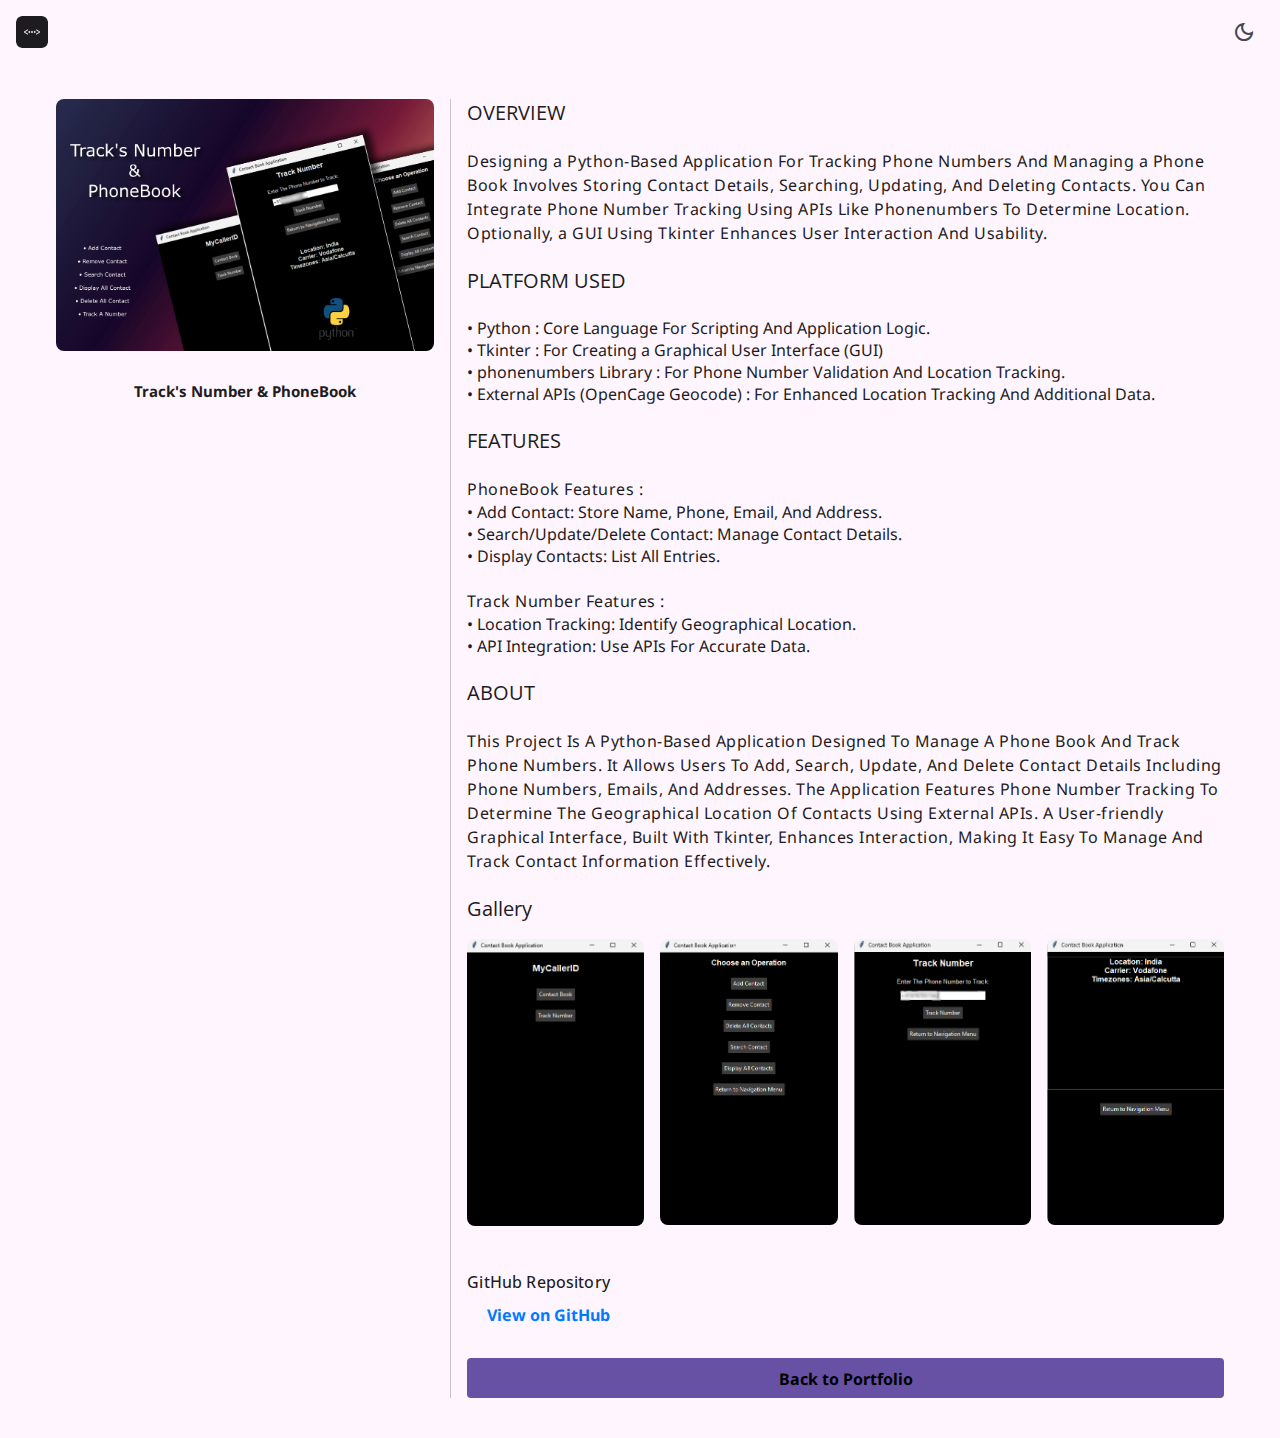
<file: Projects/Track's Number & PhoneBook.html>
<!DOCTYPE html>
<html lang="en" data-theme="dark">
<head>
    <meta charset="UTF-8">
    <meta name="viewport" content="width=device-width, initial-scale=1.0">

    <!-- 
        - favicon
    -->
    <link rel="shortcut icon" href="../favicon.svg" type="image/svg+xml">

    <!-- 
        - google font link
    -->
    <link rel="preconnect" href="https://fonts.googleapis.com">
    <link rel="preconnect" href="https://fonts.gstatic.com" crossorigin>
    <link
        href="https://fonts.googleapis.com/css2?family=Noto+Sans:wght@400;500&family=Open+Sans:wght@400;500&display=swap"
        rel="stylesheet">

    <!-- 
        - material icon link
    -->
    <link rel="stylesheet"
        href="https://fonts.googleapis.com/css2?family=Material+Symbols+Outlined:opsz,wght,FILL,GRAD@24,400,0,0" />

    <title>Hotel Management System</title>

    <!-- 
      - custom css link
    -->
    <link rel="stylesheet" href="../css/style.css">


</head>
<body>

  <header class="topbar">
    <a href="../index.html" class="logo">
      <img src="../assets/images/Logo_dark.png" alt="Portfolio" width="32" height="32" class="dark">
      <img src="../assets/images/Logo_light.png" alt="Portfolio" width="32" height="32" class="light">
    </a>

    <button class="icon-btn theme-btn" data-theme-btn>
        <span class="material-symbols-outlined dark" aria-hidden="true"> dark_mode </span>
        <span class="material-symbols-outlined light" aria-hidden="true"> light_mode </span>
  
        <div class="state-layer"></div>
      </button>
  </header>

  <!-- Top Bar with Title -->
  <section class="top-bar">
    <h1 class="project-title">Track's Number & PhoneBook</h1>
  </section>

  <main>
    <section class="section project-detail">
      <div class="container">
        <div class="project-layout">
          <!-- Left Side -->
          <div class="project-info">
            <img src="../assets/images/Projects/Track's Number & PhoneBook/project-2.jpg" alt="Track's Number & PhoneBook Thumbnail" class="project-thumbnail">
            <h2 class="project-subtitle">Track's Number & PhoneBook</h2>
          </div>

          <div class="separator"></div>

          <!-- Right Side -->
          <div class="project-details">
            <h1 class="title-large">OVERVIEW</h1>
            <br>
            <p class="body-large">
              Designing a Python-Based Application For Tracking Phone Numbers And Managing a Phone Book Involves Storing Contact Details, Searching, Updating, And Deleting Contacts. You Can Integrate Phone Number Tracking Using APIs Like Phonenumbers To Determine Location. Optionally, a GUI Using Tkinter Enhances User Interaction And Usability.</p>
            <br>

            <h1 class="title-large ">PLATFORM USED</h1>
            <br>
            <p>• Python : Core Language For Scripting And Application Logic.</p>
            <p>• Tkinter : For Creating a Graphical User Interface (GUI) </p>
            <p>• phonenumbers Library : For Phone Number Validation And Location Tracking.</p>
            <p>• External APIs (OpenCage Geocode) : For Enhanced Location Tracking And Additional Data.</p>
            
            <br>

            <h1 class="title-large">FEATURES</h1>
            <br>
            <ul>
              <h2 class="body-large">PhoneBook Features :</h2>
              <li>• Add Contact: Store Name, Phone, Email, And Address.</li>
              <li>• Search/Update/Delete Contact: Manage Contact Details.</li>
              <li>• Display Contacts: List All Entries.</li>
              
              <br>

              <h2 class="body-large">Track Number Features :</h2>
              <li>• Location Tracking: Identify Geographical Location.</li>
              <li>• API Integration: Use APIs For Accurate Data.</li>
            </ul>

            <br>

            <h1 class="title-large">ABOUT</h1>
            <br>
            <p class="body-large">
              This Project Is A Python-Based Application Designed To Manage A Phone Book And Track Phone Numbers. It Allows Users To Add, Search, Update, And Delete Contact Details Including Phone Numbers, Emails, And Addresses. The Application Features Phone Number Tracking To Determine The Geographical Location Of Contacts Using External APIs. A User-friendly Graphical Interface, Built With Tkinter, Enhances Interaction, Making It Easy To Manage And Track Contact Information Effectively.
            </p>
            
            <br>

            <h2 class="title-large">Gallery</h2>
            <div class="gallery">
              <div class="gallery-grid">
                <img src="../assets/images/Projects/Track's Number & PhoneBook/1.png" alt="Image 1" class="gallery-item" onclick="openModal2(0)">
                <img src="../assets/images/Projects/Track's Number & PhoneBook/2.png" alt="Image 2" class="gallery-item" onclick="openModal2(1)">
                <img src="../assets/images/Projects/Track's Number & PhoneBook/3.png" alt="Image 3" class="gallery-item" onclick="openModal2(2)">
                <img src="../assets/images/Projects/Track's Number & PhoneBook/4.png" alt="Image 4" class="gallery-item" onclick="openModal2(3)">

                <!-- Add more images as needed -->
              </div>
            </div>
            
            <div id="myModal" class="modal">
              <span class="close" onclick="closeModal2()">&times;</span>
              <img class="modal-content" id="modalImage">
              <a class="prev" onclick="changeSlide2(-1)">&#10094;</a>
              <a class="next" onclick="changeSlide2(1)">&#10095;</a>
            </div>
            


            <br>
            <br>

            <h2 class="title-medium">GitHub Repository</h2>
            <a href="https://github.com/ThiriLojan/Tracks_Number_And_PhoneBook.git" class="link">View on GitHub</a>

            <br>

            <a href="../index.html" class="btn">Back to Portfolio</a>
          </div>
        </div>
      </div>
    </section>

    <!-- Modal -->
    <div id="myModal" class="modal">
      <span class="close" onclick="closeModal2()">&times;</span>
      <img class="modal-content" id="modalImage">
    </div>
    
    
    
  </main>
  
  
<!-- 
  - custom js link
-->
  
<script src="../js/script_projects.js"></script>


</body>
</html>
</file>
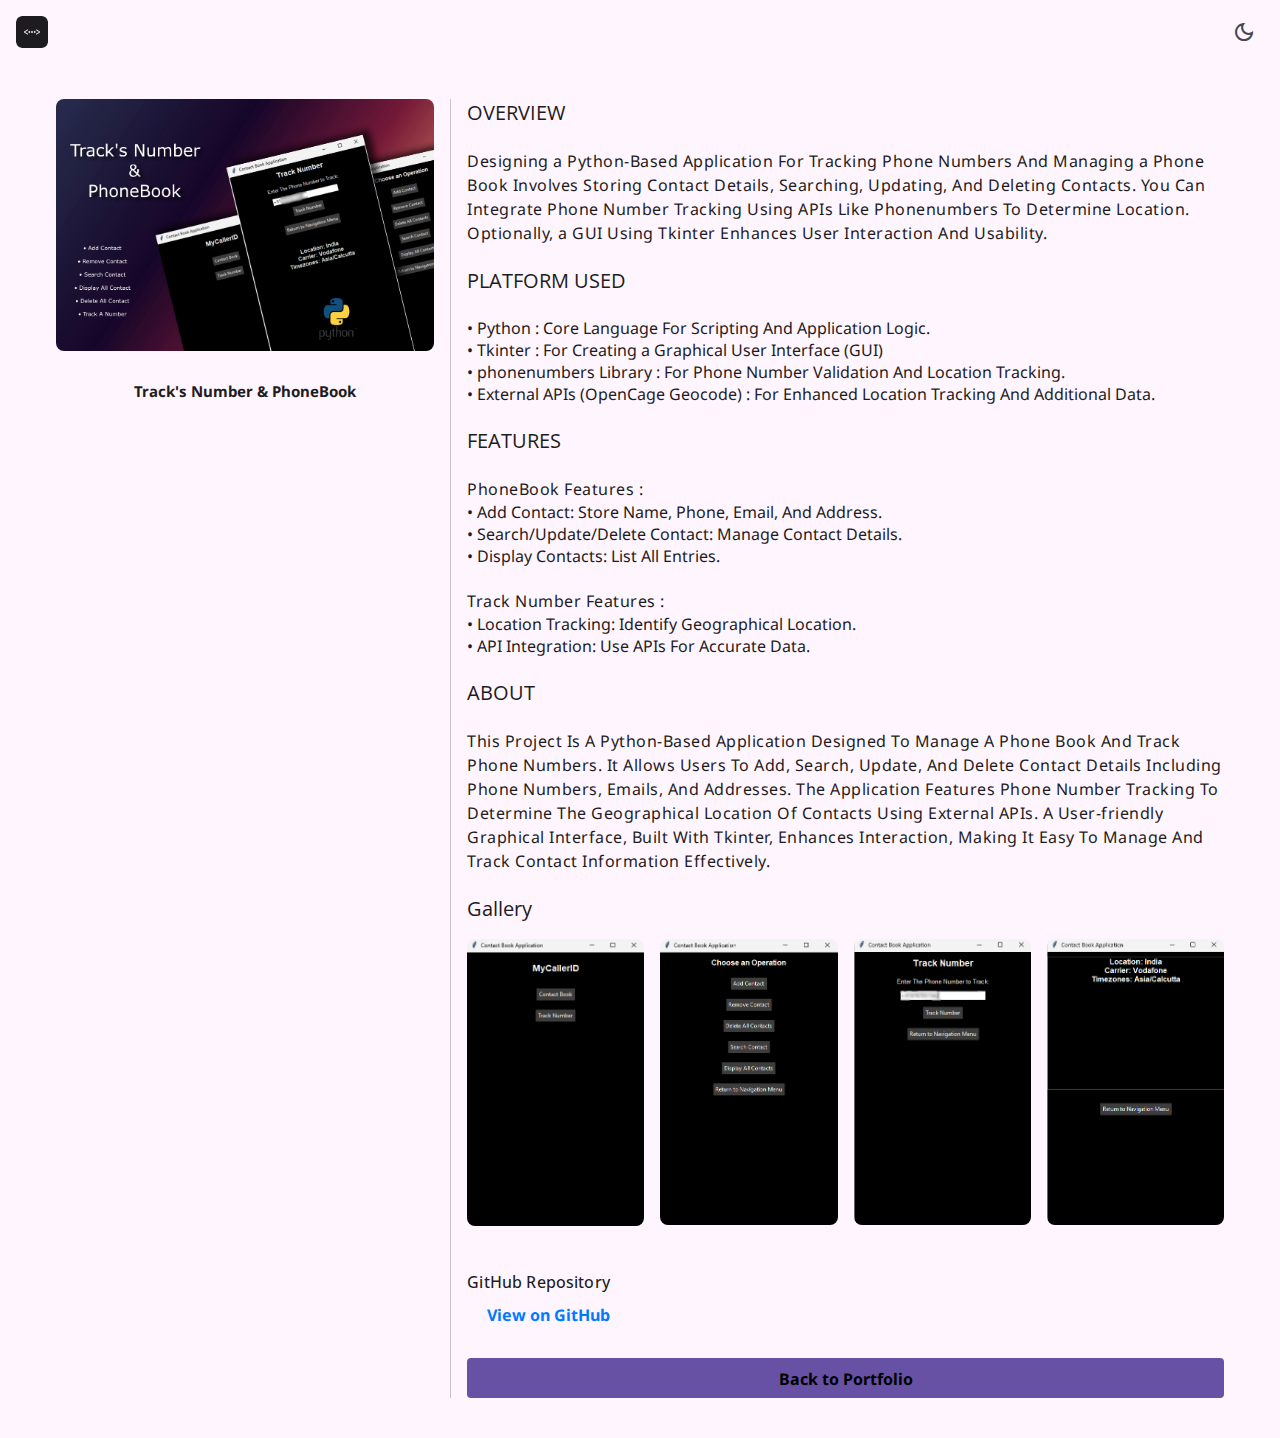
<file: Personal Portfolio/Projects/Track's Number & PhoneBook.html>
<!DOCTYPE html>
<html lang="en" data-theme="dark">
<head>
    <meta charset="UTF-8">
    <meta name="viewport" content="width=device-width, initial-scale=1.0">

    <!-- 
        - favicon
    -->
    <link rel="shortcut icon" href="../favicon.svg" type="image/svg+xml">

    <!-- 
        - google font link
    -->
    <link rel="preconnect" href="https://fonts.googleapis.com">
    <link rel="preconnect" href="https://fonts.gstatic.com" crossorigin>
    <link
        href="https://fonts.googleapis.com/css2?family=Noto+Sans:wght@400;500&family=Open+Sans:wght@400;500&display=swap"
        rel="stylesheet">

    <!-- 
        - material icon link
    -->
    <link rel="stylesheet"
        href="https://fonts.googleapis.com/css2?family=Material+Symbols+Outlined:opsz,wght,FILL,GRAD@24,400,0,0" />

    <title>Hotel Management System</title>

    <!-- 
      - custom css link
    -->
    <link rel="stylesheet" href="../css/style.css">


</head>
<body>

  <header class="topbar">
    <a href="../index.html" class="logo">
      <img src="../assets/images/Logo_dark.png" alt="Portfolio" width="32" height="32" class="dark">
      <img src="../assets/images/Logo_light.png" alt="Portfolio" width="32" height="32" class="light">
    </a>

    <button class="icon-btn theme-btn" data-theme-btn>
        <span class="material-symbols-outlined dark" aria-hidden="true"> dark_mode </span>
        <span class="material-symbols-outlined light" aria-hidden="true"> light_mode </span>
  
        <div class="state-layer"></div>
      </button>
  </header>

  <!-- Top Bar with Title -->
  <section class="top-bar">
    <h1 class="project-title">Track's Number & PhoneBook</h1>
  </section>

  <main>
    <section class="section project-detail">
      <div class="container">
        <div class="project-layout">
          <!-- Left Side -->
          <div class="project-info">
            <img src="../assets/images/Projects/Track's Number & PhoneBook/project-2.jpg" alt="Track's Number & PhoneBook Thumbnail" class="project-thumbnail">
            <h2 class="project-subtitle">Track's Number & PhoneBook</h2>
          </div>

          <div class="separator"></div>

          <!-- Right Side -->
          <div class="project-details">
            <h1 class="title-large">OVERVIEW</h1>
            <br>
            <p class="body-large">
              Designing a Python-Based Application For Tracking Phone Numbers And Managing a Phone Book Involves Storing Contact Details, Searching, Updating, And Deleting Contacts. You Can Integrate Phone Number Tracking Using APIs Like Phonenumbers To Determine Location. Optionally, a GUI Using Tkinter Enhances User Interaction And Usability.</p>
            <br>

            <h1 class="title-large ">PLATFORM USED</h1>
            <br>
            <p>• Python : Core Language For Scripting And Application Logic.</p>
            <p>• Tkinter : For Creating a Graphical User Interface (GUI) </p>
            <p>• phonenumbers Library : For Phone Number Validation And Location Tracking.</p>
            <p>• External APIs (OpenCage Geocode) : For Enhanced Location Tracking And Additional Data.</p>
            
            <br>

            <h1 class="title-large">FEATURES</h1>
            <br>
            <ul>
              <h2 class="body-large">PhoneBook Features :</h2>
              <li>• Add Contact: Store Name, Phone, Email, And Address.</li>
              <li>• Search/Update/Delete Contact: Manage Contact Details.</li>
              <li>• Display Contacts: List All Entries.</li>
              
              <br>

              <h2 class="body-large">Track Number Features :</h2>
              <li>• Location Tracking: Identify Geographical Location.</li>
              <li>• API Integration: Use APIs For Accurate Data.</li>
            </ul>

            <br>

            <h1 class="title-large">ABOUT</h1>
            <br>
            <p class="body-large">
              This Project Is A Python-Based Application Designed To Manage A Phone Book And Track Phone Numbers. It Allows Users To Add, Search, Update, And Delete Contact Details Including Phone Numbers, Emails, And Addresses. The Application Features Phone Number Tracking To Determine The Geographical Location Of Contacts Using External APIs. A User-friendly Graphical Interface, Built With Tkinter, Enhances Interaction, Making It Easy To Manage And Track Contact Information Effectively.
            </p>
            
            <br>

            <h2 class="title-large">Gallery</h2>
            <div class="gallery">
              <div class="gallery-grid">
                <img src="../assets/images/Projects/Track's Number & PhoneBook/1.png" alt="Image 1" class="gallery-item" onclick="openModal2(0)">
                <img src="../assets/images/Projects/Track's Number & PhoneBook/2.png" alt="Image 2" class="gallery-item" onclick="openModal2(1)">
                <img src="../assets/images/Projects/Track's Number & PhoneBook/3.png" alt="Image 3" class="gallery-item" onclick="openModal2(2)">
                <img src="../assets/images/Projects/Track's Number & PhoneBook/4.png" alt="Image 4" class="gallery-item" onclick="openModal2(3)">

                <!-- Add more images as needed -->
              </div>
            </div>
            
            <div id="myModal" class="modal">
              <span class="close" onclick="closeModal2()">&times;</span>
              <img class="modal-content" id="modalImage">
              <a class="prev" onclick="changeSlide2(-1)">&#10094;</a>
              <a class="next" onclick="changeSlide2(1)">&#10095;</a>
            </div>
            


            <br>
            <br>

            <h2 class="title-medium">GitHub Repository</h2>
            <a href="https://github.com/ThiriLojan/Tracks_Number_And_PhoneBook.git" class="link">View on GitHub</a>

            <br>

            <a href="../index.html" class="btn">Back to Portfolio</a>
          </div>
        </div>
      </div>
    </section>

    <!-- Modal -->
    <div id="myModal" class="modal">
      <span class="close" onclick="closeModal2()">&times;</span>
      <img class="modal-content" id="modalImage">
    </div>
    
    
    
  </main>
  
  
<!-- 
  - custom js link
-->
  
<script src="../js/script_projects.js"></script>


</body>
</html>
</file>
<file: css/style.css>
/*-----------------------------------*\
  #style.css
\*-----------------------------------*/



/*-----------------------------------*\
  #CUSTOM PROPERTY
\*-----------------------------------*/

:root {

  /**
   * COLORS
   */

  /* light theme */
  --background-light: hsl(293, 100%, 98%);
  --on-background-light: hsl(264, 8%, 12%);
  --surface-light: hsl(293, 100%, 98%);
  --on-surface-light: hsl(264, 8%, 12%);
  --on-surface-variant-light: hsl(264, 7%, 29%);
  --surface-container-low-light: hsl(278, 44%, 96%);
  --surface-container-light: hsl(276, 38%, 95%);
  --surface-bright-light: hsl(293, 100%, 98%);
  --primary-light: hsl(256, 34%, 48%);
  --on-primary-light: hsl(0, 0%, 100%);
  --outline-light: hsl(270, 4%, 47%);
  --outline-variant-light: hsl(270, 11%, 79%);

  /* dark theme */
  --background-dark: hsl(260, 14%, 8%);
  --on-background-dark: hsl(280, 17%, 90%);
  --surface-dark: hsl(260, 14%, 8%);
  --on-surface-dark: hsl(280, 17%, 90%);
  --on-surface-variant-dark: hsl(270, 11%, 79%);
  --surface-container-low-dark: hsl(264, 8%, 12%);
  --surface-container-dark: hsl(257, 10%, 14%);
  --surface-bright-dark: hsl(270, 5%, 23%);
  --primary-dark: hsl(258, 100%, 87%);
  --on-primary-dark: hsl(259, 58%, 28%);
  --outline-dark: hsl(264, 5%, 58%);
  --outline-variant-dark: hsl(264, 7%, 29%);

  /**
   * TYPOGRAPHY
   */

  /* font family */
  --font-primary: 'Open Sans', sans-serif;
  --font-secondary: 'Noto Sans', sans-serif;

  /* font size */
  --base-font-size: 62.5%;
  --display-large: 5.7rem;
  --display-medium: 4.5rem;
  --display-small: 3.6rem;
  --headline-large: 3.2rem;
  --headline-medium: 2.8rem;
  --headline-small: 2.4rem;
  --title-large: 2rem;
  --title-medium: 1.6rem;
  --title-small: 1.4rem;
  --label-large: 1.4rem;
  --label-medium: 1.2rem;
  --label-small: 1.1rem;
  --body-large: 1.6rem;
  --body-medium: 1.4rem;
  --body-small: 1.2rem;

  /* font weight */
  --weight-regular: 400;
  --weight-medium: 500;

  /**
   * BORDER RADIUS
   */

  --radius-extra-small: 4px;
  --radius-small: 8px;
  --radius-medium: 12px;
  --radius-large: 16px;
  --radius-full: 500px;
  --radius-circle: 50%;

  /**
   * BOX SHADOW
   */

  --elevation-1: 0px 1px 3px 1px #00000026, 0px 1px 2px 0px #0000004d;

  /**
   * OTHER
   */

  --section-padding: 24px;
  --top-bar-height: 64px;

}

[data-theme="light"] {

  color-scheme: light;

  --background: var(--background-light);
  --on-background: var(--on-background-light);
  --surface: var(--surface-light);
  --on-surface: var(--on-surface-light);
  --on-surface-variant: var(--on-surface-variant-light);
  --surface-container-low: var(--surface-container-low-light);
  --surface-container: var(--surface-container-light);
  --surface-bright: var(--surface-bright-light);
  --primary: var(--primary-light);
  --on-primary: var(--on-primary-light);
  --outline: var(--outline-light);
  --outline-variant: var(--outline-variant-light);

}

[data-theme="dark"] {

  color-scheme: dark;

  --background: var(--background-dark);
  --on-background: var(--on-background-dark);
  --surface: var(--surface-dark);
  --on-surface: var(--on-surface-dark);
  --on-surface-variant: var(--on-surface-variant-dark);
  --surface-container-low: var(--surface-container-low-dark);
  --surface-container: var(--surface-container-dark);
  --surface-bright: var(--surface-bright-dark);
  --primary: var(--primary-dark);
  --on-primary: var(--on-primary-dark);
  --outline: var(--outline-dark);
  --outline-variant: var(--outline-variant-dark);

}

@media (prefers-reduced-motion: no-preference) {

  :root {

    /**
     * TRANSITION
     */

    /* duration */
    --motion-duration-short-1: 100ms;

    /* easing */
    --motion-easing-linear: cubic-bezier(0, 0, 1, 1);

  }

}





/*-----------------------------------*\
  #RESET
\*-----------------------------------*/

*,
*::before,
*::after {
  margin: 0;
  padding: 0;
  box-sizing: border-box;
}

li { list-style: none; }

a,
img,
span,
input,
button,
textarea { display: block; }

a {
  color: inherit;
  text-decoration: none;
}

img { height: auto; }

input,
button,
textarea {
  background: none;
  border: none;
  font: inherit;
}

input,
textarea { width: 100%; }

button { cursor: pointer; }

textarea { resize: none; }

html {
  font-family: var(--font-secondary);
  font-size: var(--base-font-size);
  scroll-behavior: smooth;
}

body {
  background-color: var(--background);
  color: var(--on-background);
  font-size: var(--body-large);
}





/*-----------------------------------*\
  #TYPOGRAPHY
\*-----------------------------------*/

.display-large {
  font-family: var(--font-primary);
  font-size: var(--display-large);
  font-weight: var(--weight-regular);
  line-height: 64px;
  letter-spacing: -0.25px;
}

.display-medium {
  font-family: var(--font-primary);
  font-size: var(--display-medium);
  font-weight: var(--weight-regular);
  line-height: 52px;
}

.display-small {
  font-family: var(--font-primary);
  font-size: var(--display-small);
  font-weight: var(--weight-regular);
  line-height: 44px;
}

.headline-large {
  font-family: var(--font-primary);
  font-size: var(--headline-large);
  font-weight: var(--weight-regular);
  line-height: 40px;
}

.headline-medium {
  font-family: var(--font-primary);
  font-size: var(--headline-medium);
  font-weight: var(--weight-regular);
  line-height: 36px;
}

.headline-small {
  font-family: var(--font-primary);
  font-size: var(--headline-small);
  font-weight: var(--weight-regular);
  line-height: 32px;
}

.title-large {
  font-family: var(--font-primary);
  font-size: var(--title-large);
  font-weight: var(--weight-regular);
  line-height: 28px;
}

.title-medium {
  font-family: var(--font-primary);
  font-size: var(--title-medium);
  font-weight: var(--weight-medium);
  line-height: 24px;
  letter-spacing: 0.15px;
}

.title-small {
  font-family: var(--font-primary);
  font-size: var(--title-small);
  font-weight: var(--weight-medium);
  line-height: 20px;
  letter-spacing: 0.1px;
}

.body-large {
  font-size: var(--body-large);
  font-weight: var(--weight-regular);
  line-height: 24px;
  letter-spacing: 0.5px;
}

.body-medium {
  font-size: var(--body-medium);
  font-weight: var(--weight-regular);
  line-height: 20px;
  letter-spacing: 0.25px;
}

.body-small {
  font-size: var(--body-small);
  font-weight: var(--weight-regular);
  line-height: 16px;
  letter-spacing: 0.4px;
}

.label-large {
  font-size: var(--label-large);
  font-weight: var(--weight-medium);
  line-height: 20px;
  letter-spacing: 0.1px;
}

.label-medium {
  font-size: var(--label-medium);
  font-weight: var(--weight-medium);
  line-height: 16px;
  letter-spacing: 0.5px;
}

.label-small {
  font-size: var(--label-small);
  font-weight: var(--weight-medium);
  line-height: 16px;
  letter-spacing: 0.5px;
}





/*-----------------------------------*\
  #REUSED STYLE
\*-----------------------------------*/

.material-symbols-outlined {
  width: 1em;
  height: 1em;
  display: block;
  font-variation-settings: 
  'FILL' 0,
  'wght' 400,
  'GRAD' 0,
  'opsz' 24;
}

:has(> .state-layer) {
  position: relative;
  overflow: hidden;
  z-index: 1;
}

.state-layer {
  position: absolute;
  inset: 0;
  background-color: var(--state-layer-bg);
  transition: var(--motion-duration-short-1) var(--motion-easing-linear);
  opacity: 0;
}

:has(> .state-layer):hover .state-layer { opacity: 0.08; }

:has(> .state-layer):is(:focus, :focus-visible, :active) .state-layer {
  opacity: 0.12;
}

.section { padding-block: var(--section-padding); }

.container { padding-inline: 16px; }

.img-holder {
  aspect-ratio: var(--width) / var(--height);
  background-color: transparent;
  overflow: hidden;
}

.img-cover {
  width: 100%;
  height: 100%;
  object-fit: cover;
}

.tab-content:not(.active) { display: none; }

.section-title { margin-block-end: 16px; }





/*-----------------------------------*\
  #COMPONENT
\*-----------------------------------*/

/**
 * BUTTON
 */

.icon-btn {
  width: 40px;
  height: 40px;
  display: grid;
  place-items: center;
}

.btn {
  height: 40px;
  display: grid;
  place-items: center;
  padding-inline: 24px;
  border-radius: var(--radius-full);
  background-color: var(--primary);
  color: #000 !important; /* Default font color */
  font-weight: var(--weight-medium);
  overflow: hidden;
  text-decoration: none;
  --state-layer-bg: var(--on-primary);
  transition: color 0.3s;
}

.btn:hover {
  color: #fff !important; /* Font color on hover */
}




.btn:hover:not(:focus) { box-shadow: var(--elevation-1); }


/**
 * TAB
 */

 .primary-tabs {
  background-color: var(--background);
  margin-block-start: 24px;
  margin-inline: 16px;
  display: grid;
  grid-template-columns: repeat(4, 1fr); /* Changed to 4 columns */
  justify-content: center;
  border-block-end: 1px solid var(--outline-variant);
}

.tab-btn {
  height: 48px;
  width: 100%;
  display: grid;
  place-content: center;
  background-color: var(--surface);
  color: var(--on-surface-variant);
  --state-layer-bg: var(--on-surface-variant);
}

.tab-btn.active {
  color: var(--primary);
  --state-layer-bg: var(--primary);
}

.tab-text {
  position: relative;
  height: 48px;
  line-height: 48px;
}

.tab-text::after {
  content: "";
  position: absolute;
  bottom: 0;
  left: 0;
  width: 100%;
  height: 3px;
  border-radius: 3px 3px 0 0;
  background-color: var(--primary);
  opacity: 0;
}

.tab-btn.active .tab-text::after {
  opacity: 1;
}


/**
 * CHIP
 */

.chip {
  height: 32px;
  max-width: max-content;
  display: flex;
  justify-content: center;
  align-items: center;
  gap: 8px;
  padding-inline: 16px;
  border: 1px solid var(--outline);
  border-radius: var(--radius-small);
  background-color: var(--surface);
  color: var(--on-surface-variant);
  --state-layer-bg: var(--on-surface-variant);
}

.chip .material-symbols-outlined { font-size: 1.8rem; }


/**
 * CARD
 */

.card {
  background-color: var(--surface-container-low);
  border-radius: var(--radius-medium);
  padding: 16px;
  display: grid;
  gap: 16px;
  --state-layer-bg: var(--on-surface);
}

.card-banner { border-radius: var(--radius-medium); }

.card-content {
  display: grid;
  gap: 4px;
}

.card-subtitle { color: var(--on-surface-variant); }

.card-title { color: var(--on-surface); }


/**
 * INPUT FIELD
 */

.input-field,
.textarea {
  color: var(--on-surface);
  padding: 13px 16px;
  box-shadow: inset 0 0 0 1px var(--outline);
  border-radius: var(--radius-extra-small);
  outline: none;
  transition: box-shadow var(--motion-duration-short-1) var(--motion-easing-linear);
}

.textarea {
  height: 120px;
  padding: 16px;
}

:where(.input-field, .textarea)::placeholder { color: var(--on-surface-variant); }

:where(.input-field, .textarea):focus { box-shadow: inset 0 0 0 2px var(--primary); }





/*-----------------------------------*\
  #TOP BAR
\*-----------------------------------*/

.topbar {
  background-color: var(--background);
  position: fixed;
  top: 0;
  left: 0;
  width: 100%;
  height: var(--top-bar-height);
  display: flex;
  justify-content: space-between;
  align-items: center;
  padding-inline: 16px;
  z-index: 4;
}

[data-theme="dark"] .logo .light,
[data-theme="light"] .logo .dark { display: none; }

[data-theme="dark"] .logo .dark,
[data-theme="light"] .logo .light { display: block; }

.theme-btn {
  color: var(--on-surface-variant);
  --state-layer-bg: var(--on-surface-variant);
  border-radius: var(--radius-full);
  overflow: hidden;
}

[data-theme="dark"] .theme-btn .dark,
[data-theme="light"] .theme-btn .light { display: none; }





/*-----------------------------------*\
  #HERO
\*-----------------------------------*/

.hero { padding-block-start: calc(var(--top-bar-height) + 24px); }

.hero .container {
  display: grid;
  align-items: center;
  gap: 24px;
}

.hero-banner {
  width: 240px;
  border-radius: var(--radius-circle);
}

.hero-content { max-width: 500px; }

.hero .section-subtitle { color: var(--on-surface-variant); }

.hero .section-text {
  margin-block: 5px 16px;
  color: var(--on-surface-variant);
}

.hero .btn-wrapper {
  display: flex;
  flex-wrap: wrap;
  gap: 8px;
}





/*-----------------------------------*\
  #ABOUT CARD
\*-----------------------------------*/

.about-card {
  background-color: var(--surface-container-low);
  color: var(--on-surface-variant);
  margin-inline: 16px;
  padding: 16px;
  margin-block-start: 24px;
  border-radius: var(--radius-large);
}

.about-card .card-title { color: var(--on-surface); }

.about-card .card-text {
  margin-block: 12px;
  padding-block: 12px;
  border-block: 1px solid var(--outline-variant);
}

.about-list {
  display: grid;
  gap: 12px;
}

.list-item {
  display: flex;
  align-items: center;
  gap: 4px;
}





/*-----------------------------------*\
  #PROJECT
\*-----------------------------------*/

.project-list {
  display: grid;
  grid-template-columns: repeat(auto-fit, minmax(260px, 1fr));
  gap: 12px;
}


/*-----------------------------------*\
  #CERTIFICATE
\*-----------------------------------*/

.certificates-list {
  display: grid;
  grid-template-columns: repeat(auto-fit, minmax(260px, 1fr));
  gap: 12px;
}


/* Modal styles */
.modal {
  display: none; 
  position: fixed; 
  z-index: 1000; /* Ensure this is higher than the z-index of other elements */
  left: 0;
  top: 0;
  width: 100%;
  height: 100%;
  overflow: auto; 
  background-color: rgba(0,0,0,0.8); 
}

.modal-content {
  margin: auto;
  display: block;
  width: 80%;
  max-width: 700px;
}

#caption {
  margin: auto;
  display: block;
  text-align: center;
  color: #ccc;
  padding: 10px;
}

.close {
  position: absolute;
  top: 15px;
  right: 35px;
  color: #fff;
  font-size: 40px;
  font-weight: bold;
}

.close:hover,
.close:focus {
  color: #bbb;
  text-decoration: none;
  cursor: pointer;
}

/* Center modal content */
.modal-content {
  margin: 5% auto; /* Center the modal */
  display: block;
  width: 90%; /* Adjust this value as needed */
  max-width: 1000px; /* Adjust this value as needed */
  max-height: 80vh; /* Optional: ensure the image does not exceed the viewport height */
}



/*-----------------------------------*\
  #RESUME
\*-----------------------------------*/

.resume-tab .list {
  display: grid;
  grid-template-columns: repeat(auto-fit, minmax(300px, 1fr));
  gap: 24px;
  margin-block-end: 28px;
}

.resume-card {
  display: grid;
  gap: 4px;
}

.resume-card .card-subtitle { color: var(--primary); }

.resume-card .card-text { color: var(--on-surface-variant); }

.resume-bottom-list {
  display: grid;
  grid-template-columns: repeat(auto-fit, minmax(150px, 1fr));
  gap: 12px;
}

.resume-bottom-item {
  background-color: var(--surface-container);
  display: flex;
  align-items: center;
  gap: 8px;
  padding: 12px;
  border-radius: var(--radius-small);
}

.resume-bottom-item .icon { height: 28px; }


.resume-download {
  text-align: center;
  margin-top: 20px;
}

.btn {
  display: inline-block;
  padding: 10px 20px;
  font-size: 16px;
  font-weight: bold;
  text-align: center;
  color: #fff;
  background-color: var(--primary);
  border: none;
  border-radius: 4px;
  text-decoration: none;
  transition: background-color 0.3s ease;
}

.btn:hover {
  background-color: darken(var(--primary), 10%);
}

.btn-primary {
  background-color: var(--primary);
}

.btn-primary:hover {
  background-color: darken(var(--primary), 10%);
}



/*-----------------------------------*\
  #CONTACT
\*-----------------------------------*/

.contact-tab { padding-block-end: 0; }

.contact-tab .container { padding-block-end: 24px; }

.contact-info,
.contact-info-list {
  display: grid;
  gap: 12px;
}

.contact-info { margin-block-end: 24px; }

.contact-info-list {
  padding-block-end: 12px;
  border-block-end: 1px solid var(--outline-variant);
}

.contact-info-item {
  display: flex;
  align-items: center;
  gap: 12px;
}

.contact-info .icon-box {
  width: 48px;
  height: 48px;
  flex-shrink: 0;
  display: grid;
  place-items: center;
  color: var(--on-surface-variant);
}

.info-content {
  display: grid;
  gap: 4px;
}

.info-title {
  color: var(--on-surface-variant);
  opacity: 0.6;
}

.info-text { color: var(--on-surface-variant); }

.social-list {
  display: flex;
  gap: 12px;
}

.social-item { padding: 12px; }

.input-wrapper {
  margin-block-start: 16px;
  display: grid;
  gap: 10px;
}

.contact-form {
  background-color: var(--surface-container);
  padding: 16px;
  margin-block-end: 16px;
  border-radius: var(--radius-medium);
}





/*-----------------------------------*\
  #FOOTER
\*-----------------------------------*/

.footer .container {
  text-align: center;
  padding: 16px;
  border-block-start: 1px solid var(--outline-variant);
}





/*-----------------------------------*\
  #MEDIA QUERIES
\*-----------------------------------*/

/**
 * responsive for larger than 768px screen
 */

@media (min-width: 768px) {

  /**
   * REUSED STYLE
   */

  .article {
    position: relative;
    display: grid;
    grid-template-columns: 0.5fr 1fr;
    align-items: flex-start;
  }

  .about-card,
  .primary-tabs {
    position: sticky;
    top: 64px;
  }

  .primary-tabs { z-index: 2; }



  /**
   * HERO
   */

  .hero .container { grid-template-columns: 0.2fr 1fr; }

}





/**
 * responsive for larger than 1200px screen
 */

@media (min-width: 1200px) {

  /**
   * REUSED STYLE
   */

  .container,
  .article {
    max-width: 1128px;
    margin-inline: auto;
  }


  /**
   * ABOUT CARD
   */

  .about-card { margin-inline: 8px; }

  /**
   * CONTACT
   */

  .contact-tab .container {
    display: grid;
    align-items: flex-start;
    grid-template-columns: 0.6fr 1fr;
    gap: 24px;
  }

}



/**
  * PROJECT WEBPAGE
  */


/* General styles */
body {
  font-family: 'Noto Sans', sans-serif;
  margin: 0;
  padding: 0;
}

.container {
  max-width: 1200px;
  margin: 0 auto;
  padding: 0 16px;
}

.topbar {
  background-color: var(--background);
  padding: 16px;
  display: flex;
  justify-content: space-between;
  align-items: center;
}

.top-bar {
  background-color: var(--background);
  padding: 16px;
  text-align: center;
}

.project-title {
  font-size: 2rem;
  font-weight: bold;
}

.project-layout {
  display: grid;
  grid-template-columns: 1fr 1px 2fr;
  gap: 16px;
  padding: 16px 0;
}

.project-info {
  display: flex;
  flex-direction: column;
  align-items: center;
}

.project-thumbnail {
  max-width: 100%;
  height: auto;
  border-radius: 8px;
}

.project-subtitle {
  font-size: 1.5rem;
  font-weight: bold;
  margin-top: 30px; /* Add space between the thumbnail and title */
  text-align: center;
}

.separator {
  background-color: var(--outline-variant);
  width: 1px;
}

.project-details {
  display: flex;
  flex-direction: column;
}

.gallery {
  margin-top: 16px;
}

.gallery-grid {
  display: grid;
  grid-template-columns: repeat(auto-fill, minmax(150px, 1fr));
  gap: 16px;
}

.gallery-item {
  width: 100%;
  margin: center;
  height: auto;
  cursor: pointer;
  border-radius: 8px;
  transition: opacity 0.3s;
}

.gallery-item:hover {
  opacity: 0.8;
}

/* Modal Container */
.modal {
  display: none; /* Hidden by default */
  position: fixed; /* Stay in place */
  z-index: 1000; /* Sit on top */
  left: 0;
  top: 0;
  width: 100%; /* Full width */
  height: 100%; /* Full height */
  overflow: auto; /* Enable scroll if needed */
  background-color: rgb(0,0,0); /* Fallback color */
  background-color: rgba(0,0,0,0.8); /* Black w/ opacity */
  justify-content: center;
  align-items: center; /* Center the content vertically */
}

/* Modal Content */
.modal-content {
  margin: top 60px;;
  display: block;
  width: 80%; /* Adjust width as needed */
  max-width: 90vw; /* Ensure it doesn't exceed viewport width */
  max-height: 80vh; /* Ensure it doesn't exceed viewport height */
  object-fit: contain; /* Ensure the image maintains its aspect ratio */
  justify-content: center;
  align-items: center; /* Center the image inside the modal */
}

/* Close Button */
.close {
  position: absolute;
  top: 15px;
  right: 35px;
  color: #fff;
  font-size: 40px;
  font-weight: bold;
  cursor: pointer;
  z-index: 1001;
}

.close:hover,
.close:focus {
  color: #bbb;
  text-decoration: none;
}

.prev, .next {
  cursor: pointer;
  position: absolute;
  top: 50%; /* Vertically center the arrows */
  width: auto;
  padding: 16px;
  margin-top: -22px; /* Offset to vertically center */
  color: white;
  font-weight: bold;
  font-size: 24px;
  transition: 0.6s ease;
  user-select: none;
  z-index: 1002; /* Ensure arrows are above the modal content */
}

.next {
  right: 0;
  border-radius: 3px 0 0 3px;
}

.prev {
  left: 0;
  border-radius: 0 3px 3px 0;
}

.prev:hover, .next:hover {
  background-color: rgba(0,0,0,0.8); /* Darker background on hover */
}

/*Github*/

.link {
    display: inline-block;
    padding: 10px 20px;
    color: #007bff;
    text-decoration: none;
    border-radius: 5px;
    font-weight: bold;
    transition: transform 0.3s ease, box-shadow 0.3s ease;
}

.link:hover {
    color: #007bff);
    
    transform: scale(1.03); /* Slightly enlarge the link on hover */
    box-shadow: 0 4px 8px rgba(0, 0, 0, 0.2);
}


/* Responsive Adjustments */
@media (max-width: 768px) {
  .project-layout {
    grid-template-columns: 1fr;
    gap: 0;
  }

  .separator {
    display: none;
  }

  .project-title {
    font-size: 1.5rem;
  }

  .project-subtitle {
    font-size: 1.25rem;
  }

  .modal-content {
    width: 95%; /* More responsive width for smaller screens */
    max-width: 95vw;
    max-height: 75vh; /* Adjust height for smaller screens */
    margin-top: 60px;
    justify-content: center;
    align-items: center; /* Center content vertically */

  
  }

  .close {
    top: 10px;
    right: 20px;
    font-size: 30px; /* Smaller close button */
  }

  .prev, .next {
    font-size: 18px; /* Smaller arrow buttons */
  }
}

@media (max-width: 480px) {
  .topbar {
    flex-direction: column;
  }

  .project-title {
    font-size: 1.25rem;
  }

  .gallery-grid {
    grid-template-columns: repeat(auto-fill, minmax(100px, 1fr));
    gap: 8px;
  }

  .modal-content {
    width: 100%;
    max-width: 90vw;
  }
}
</file>
<file: Personal Portfolio/css/style.css>
/*-----------------------------------*\
  #style.css
\*-----------------------------------*/



/*-----------------------------------*\
  #CUSTOM PROPERTY
\*-----------------------------------*/

:root {

  /**
   * COLORS
   */

  /* light theme */
  --background-light: hsl(293, 100%, 98%);
  --on-background-light: hsl(264, 8%, 12%);
  --surface-light: hsl(293, 100%, 98%);
  --on-surface-light: hsl(264, 8%, 12%);
  --on-surface-variant-light: hsl(264, 7%, 29%);
  --surface-container-low-light: hsl(278, 44%, 96%);
  --surface-container-light: hsl(276, 38%, 95%);
  --surface-bright-light: hsl(293, 100%, 98%);
  --primary-light: hsl(256, 34%, 48%);
  --on-primary-light: hsl(0, 0%, 100%);
  --outline-light: hsl(270, 4%, 47%);
  --outline-variant-light: hsl(270, 11%, 79%);

  /* dark theme */
  --background-dark: hsl(260, 14%, 8%);
  --on-background-dark: hsl(280, 17%, 90%);
  --surface-dark: hsl(260, 14%, 8%);
  --on-surface-dark: hsl(280, 17%, 90%);
  --on-surface-variant-dark: hsl(270, 11%, 79%);
  --surface-container-low-dark: hsl(264, 8%, 12%);
  --surface-container-dark: hsl(257, 10%, 14%);
  --surface-bright-dark: hsl(270, 5%, 23%);
  --primary-dark: hsl(258, 100%, 87%);
  --on-primary-dark: hsl(259, 58%, 28%);
  --outline-dark: hsl(264, 5%, 58%);
  --outline-variant-dark: hsl(264, 7%, 29%);

  /**
   * TYPOGRAPHY
   */

  /* font family */
  --font-primary: 'Open Sans', sans-serif;
  --font-secondary: 'Noto Sans', sans-serif;

  /* font size */
  --base-font-size: 62.5%;
  --display-large: 5.7rem;
  --display-medium: 4.5rem;
  --display-small: 3.6rem;
  --headline-large: 3.2rem;
  --headline-medium: 2.8rem;
  --headline-small: 2.4rem;
  --title-large: 2rem;
  --title-medium: 1.6rem;
  --title-small: 1.4rem;
  --label-large: 1.4rem;
  --label-medium: 1.2rem;
  --label-small: 1.1rem;
  --body-large: 1.6rem;
  --body-medium: 1.4rem;
  --body-small: 1.2rem;

  /* font weight */
  --weight-regular: 400;
  --weight-medium: 500;

  /**
   * BORDER RADIUS
   */

  --radius-extra-small: 4px;
  --radius-small: 8px;
  --radius-medium: 12px;
  --radius-large: 16px;
  --radius-full: 500px;
  --radius-circle: 50%;

  /**
   * BOX SHADOW
   */

  --elevation-1: 0px 1px 3px 1px #00000026, 0px 1px 2px 0px #0000004d;

  /**
   * OTHER
   */

  --section-padding: 24px;
  --top-bar-height: 64px;

}

[data-theme="light"] {

  color-scheme: light;

  --background: var(--background-light);
  --on-background: var(--on-background-light);
  --surface: var(--surface-light);
  --on-surface: var(--on-surface-light);
  --on-surface-variant: var(--on-surface-variant-light);
  --surface-container-low: var(--surface-container-low-light);
  --surface-container: var(--surface-container-light);
  --surface-bright: var(--surface-bright-light);
  --primary: var(--primary-light);
  --on-primary: var(--on-primary-light);
  --outline: var(--outline-light);
  --outline-variant: var(--outline-variant-light);

}

[data-theme="dark"] {

  color-scheme: dark;

  --background: var(--background-dark);
  --on-background: var(--on-background-dark);
  --surface: var(--surface-dark);
  --on-surface: var(--on-surface-dark);
  --on-surface-variant: var(--on-surface-variant-dark);
  --surface-container-low: var(--surface-container-low-dark);
  --surface-container: var(--surface-container-dark);
  --surface-bright: var(--surface-bright-dark);
  --primary: var(--primary-dark);
  --on-primary: var(--on-primary-dark);
  --outline: var(--outline-dark);
  --outline-variant: var(--outline-variant-dark);

}

@media (prefers-reduced-motion: no-preference) {

  :root {

    /**
     * TRANSITION
     */

    /* duration */
    --motion-duration-short-1: 100ms;

    /* easing */
    --motion-easing-linear: cubic-bezier(0, 0, 1, 1);

  }

}





/*-----------------------------------*\
  #RESET
\*-----------------------------------*/

*,
*::before,
*::after {
  margin: 0;
  padding: 0;
  box-sizing: border-box;
}

li { list-style: none; }

a,
img,
span,
input,
button,
textarea { display: block; }

a {
  color: inherit;
  text-decoration: none;
}

img { height: auto; }

input,
button,
textarea {
  background: none;
  border: none;
  font: inherit;
}

input,
textarea { width: 100%; }

button { cursor: pointer; }

textarea { resize: none; }

html {
  font-family: var(--font-secondary);
  font-size: var(--base-font-size);
  scroll-behavior: smooth;
}

body {
  background-color: var(--background);
  color: var(--on-background);
  font-size: var(--body-large);
}





/*-----------------------------------*\
  #TYPOGRAPHY
\*-----------------------------------*/

.display-large {
  font-family: var(--font-primary);
  font-size: var(--display-large);
  font-weight: var(--weight-regular);
  line-height: 64px;
  letter-spacing: -0.25px;
}

.display-medium {
  font-family: var(--font-primary);
  font-size: var(--display-medium);
  font-weight: var(--weight-regular);
  line-height: 52px;
}

.display-small {
  font-family: var(--font-primary);
  font-size: var(--display-small);
  font-weight: var(--weight-regular);
  line-height: 44px;
}

.headline-large {
  font-family: var(--font-primary);
  font-size: var(--headline-large);
  font-weight: var(--weight-regular);
  line-height: 40px;
}

.headline-medium {
  font-family: var(--font-primary);
  font-size: var(--headline-medium);
  font-weight: var(--weight-regular);
  line-height: 36px;
}

.headline-small {
  font-family: var(--font-primary);
  font-size: var(--headline-small);
  font-weight: var(--weight-regular);
  line-height: 32px;
}

.title-large {
  font-family: var(--font-primary);
  font-size: var(--title-large);
  font-weight: var(--weight-regular);
  line-height: 28px;
}

.title-medium {
  font-family: var(--font-primary);
  font-size: var(--title-medium);
  font-weight: var(--weight-medium);
  line-height: 24px;
  letter-spacing: 0.15px;
}

.title-small {
  font-family: var(--font-primary);
  font-size: var(--title-small);
  font-weight: var(--weight-medium);
  line-height: 20px;
  letter-spacing: 0.1px;
}

.body-large {
  font-size: var(--body-large);
  font-weight: var(--weight-regular);
  line-height: 24px;
  letter-spacing: 0.5px;
}

.body-medium {
  font-size: var(--body-medium);
  font-weight: var(--weight-regular);
  line-height: 20px;
  letter-spacing: 0.25px;
}

.body-small {
  font-size: var(--body-small);
  font-weight: var(--weight-regular);
  line-height: 16px;
  letter-spacing: 0.4px;
}

.label-large {
  font-size: var(--label-large);
  font-weight: var(--weight-medium);
  line-height: 20px;
  letter-spacing: 0.1px;
}

.label-medium {
  font-size: var(--label-medium);
  font-weight: var(--weight-medium);
  line-height: 16px;
  letter-spacing: 0.5px;
}

.label-small {
  font-size: var(--label-small);
  font-weight: var(--weight-medium);
  line-height: 16px;
  letter-spacing: 0.5px;
}





/*-----------------------------------*\
  #REUSED STYLE
\*-----------------------------------*/

.material-symbols-outlined {
  width: 1em;
  height: 1em;
  display: block;
  font-variation-settings: 
  'FILL' 0,
  'wght' 400,
  'GRAD' 0,
  'opsz' 24;
}

:has(> .state-layer) {
  position: relative;
  overflow: hidden;
  z-index: 1;
}

.state-layer {
  position: absolute;
  inset: 0;
  background-color: var(--state-layer-bg);
  transition: var(--motion-duration-short-1) var(--motion-easing-linear);
  opacity: 0;
}

:has(> .state-layer):hover .state-layer { opacity: 0.08; }

:has(> .state-layer):is(:focus, :focus-visible, :active) .state-layer {
  opacity: 0.12;
}

.section { padding-block: var(--section-padding); }

.container { padding-inline: 16px; }

.img-holder {
  aspect-ratio: var(--width) / var(--height);
  background-color: transparent;
  overflow: hidden;
}

.img-cover {
  width: 100%;
  height: 100%;
  object-fit: cover;
}

.tab-content:not(.active) { display: none; }

.section-title { margin-block-end: 16px; }





/*-----------------------------------*\
  #COMPONENT
\*-----------------------------------*/

/**
 * BUTTON
 */

.icon-btn {
  width: 40px;
  height: 40px;
  display: grid;
  place-items: center;
}

.btn {
  height: 40px;
  display: grid;
  place-items: center;
  padding-inline: 24px;
  border-radius: var(--radius-full);
  background-color: var(--primary);
  color: #000 !important; /* Default font color */
  font-weight: var(--weight-medium);
  overflow: hidden;
  text-decoration: none;
  --state-layer-bg: var(--on-primary);
  transition: color 0.3s;
}

.btn:hover {
  color: #fff !important; /* Font color on hover */
}




.btn:hover:not(:focus) { box-shadow: var(--elevation-1); }


/**
 * TAB
 */

 .primary-tabs {
  background-color: var(--background);
  margin-block-start: 24px;
  margin-inline: 16px;
  display: grid;
  grid-template-columns: repeat(4, 1fr); /* Changed to 4 columns */
  justify-content: center;
  border-block-end: 1px solid var(--outline-variant);
}

.tab-btn {
  height: 48px;
  width: 100%;
  display: grid;
  place-content: center;
  background-color: var(--surface);
  color: var(--on-surface-variant);
  --state-layer-bg: var(--on-surface-variant);
}

.tab-btn.active {
  color: var(--primary);
  --state-layer-bg: var(--primary);
}

.tab-text {
  position: relative;
  height: 48px;
  line-height: 48px;
}

.tab-text::after {
  content: "";
  position: absolute;
  bottom: 0;
  left: 0;
  width: 100%;
  height: 3px;
  border-radius: 3px 3px 0 0;
  background-color: var(--primary);
  opacity: 0;
}

.tab-btn.active .tab-text::after {
  opacity: 1;
}


/**
 * CHIP
 */

.chip {
  height: 32px;
  max-width: max-content;
  display: flex;
  justify-content: center;
  align-items: center;
  gap: 8px;
  padding-inline: 16px;
  border: 1px solid var(--outline);
  border-radius: var(--radius-small);
  background-color: var(--surface);
  color: var(--on-surface-variant);
  --state-layer-bg: var(--on-surface-variant);
}

.chip .material-symbols-outlined { font-size: 1.8rem; }


/**
 * CARD
 */

.card {
  background-color: var(--surface-container-low);
  border-radius: var(--radius-medium);
  padding: 16px;
  display: grid;
  gap: 16px;
  --state-layer-bg: var(--on-surface);
}

.card-banner { border-radius: var(--radius-medium); }

.card-content {
  display: grid;
  gap: 4px;
}

.card-subtitle { color: var(--on-surface-variant); }

.card-title { color: var(--on-surface); }


/**
 * INPUT FIELD
 */

.input-field,
.textarea {
  color: var(--on-surface);
  padding: 13px 16px;
  box-shadow: inset 0 0 0 1px var(--outline);
  border-radius: var(--radius-extra-small);
  outline: none;
  transition: box-shadow var(--motion-duration-short-1) var(--motion-easing-linear);
}

.textarea {
  height: 120px;
  padding: 16px;
}

:where(.input-field, .textarea)::placeholder { color: var(--on-surface-variant); }

:where(.input-field, .textarea):focus { box-shadow: inset 0 0 0 2px var(--primary); }





/*-----------------------------------*\
  #TOP BAR
\*-----------------------------------*/

.topbar {
  background-color: var(--background);
  position: fixed;
  top: 0;
  left: 0;
  width: 100%;
  height: var(--top-bar-height);
  display: flex;
  justify-content: space-between;
  align-items: center;
  padding-inline: 16px;
  z-index: 4;
}

[data-theme="dark"] .logo .light,
[data-theme="light"] .logo .dark { display: none; }

[data-theme="dark"] .logo .dark,
[data-theme="light"] .logo .light { display: block; }

.theme-btn {
  color: var(--on-surface-variant);
  --state-layer-bg: var(--on-surface-variant);
  border-radius: var(--radius-full);
  overflow: hidden;
}

[data-theme="dark"] .theme-btn .dark,
[data-theme="light"] .theme-btn .light { display: none; }





/*-----------------------------------*\
  #HERO
\*-----------------------------------*/

.hero { padding-block-start: calc(var(--top-bar-height) + 24px); }

.hero .container {
  display: grid;
  align-items: center;
  gap: 24px;
}

.hero-banner {
  width: 240px;
  border-radius: var(--radius-circle);
}

.hero-content { max-width: 500px; }

.hero .section-subtitle { color: var(--on-surface-variant); }

.hero .section-text {
  margin-block: 5px 16px;
  color: var(--on-surface-variant);
}

.hero .btn-wrapper {
  display: flex;
  flex-wrap: wrap;
  gap: 8px;
}





/*-----------------------------------*\
  #ABOUT CARD
\*-----------------------------------*/

.about-card {
  background-color: var(--surface-container-low);
  color: var(--on-surface-variant);
  margin-inline: 16px;
  padding: 16px;
  margin-block-start: 24px;
  border-radius: var(--radius-large);
}

.about-card .card-title { color: var(--on-surface); }

.about-card .card-text {
  margin-block: 12px;
  padding-block: 12px;
  border-block: 1px solid var(--outline-variant);
}

.about-list {
  display: grid;
  gap: 12px;
}

.list-item {
  display: flex;
  align-items: center;
  gap: 4px;
}





/*-----------------------------------*\
  #PROJECT
\*-----------------------------------*/

.project-list {
  display: grid;
  grid-template-columns: repeat(auto-fit, minmax(260px, 1fr));
  gap: 12px;
}


/*-----------------------------------*\
  #CERTIFICATE
\*-----------------------------------*/

.certificates-list {
  display: grid;
  grid-template-columns: repeat(auto-fit, minmax(260px, 1fr));
  gap: 12px;
}


/* Modal styles */
.modal {
  display: none; 
  position: fixed; 
  z-index: 1000; /* Ensure this is higher than the z-index of other elements */
  left: 0;
  top: 0;
  width: 100%;
  height: 100%;
  overflow: auto; 
  background-color: rgba(0,0,0,0.8); 
}

.modal-content {
  margin: auto;
  display: block;
  width: 80%;
  max-width: 700px;
}

#caption {
  margin: auto;
  display: block;
  text-align: center;
  color: #ccc;
  padding: 10px;
}

.close {
  position: absolute;
  top: 15px;
  right: 35px;
  color: #fff;
  font-size: 40px;
  font-weight: bold;
}

.close:hover,
.close:focus {
  color: #bbb;
  text-decoration: none;
  cursor: pointer;
}

/* Center modal content */
.modal-content {
  margin: 5% auto; /* Center the modal */
  display: block;
  width: 90%; /* Adjust this value as needed */
  max-width: 1000px; /* Adjust this value as needed */
  max-height: 80vh; /* Optional: ensure the image does not exceed the viewport height */
}



/*-----------------------------------*\
  #RESUME
\*-----------------------------------*/

.resume-tab .list {
  display: grid;
  grid-template-columns: repeat(auto-fit, minmax(300px, 1fr));
  gap: 24px;
  margin-block-end: 28px;
}

.resume-card {
  display: grid;
  gap: 4px;
}

.resume-card .card-subtitle { color: var(--primary); }

.resume-card .card-text { color: var(--on-surface-variant); }

.resume-bottom-list {
  display: grid;
  grid-template-columns: repeat(auto-fit, minmax(150px, 1fr));
  gap: 12px;
}

.resume-bottom-item {
  background-color: var(--surface-container);
  display: flex;
  align-items: center;
  gap: 8px;
  padding: 12px;
  border-radius: var(--radius-small);
}

.resume-bottom-item .icon { height: 28px; }


.resume-download {
  text-align: center;
  margin-top: 20px;
}

.btn {
  display: inline-block;
  padding: 10px 20px;
  font-size: 16px;
  font-weight: bold;
  text-align: center;
  color: #fff;
  background-color: var(--primary);
  border: none;
  border-radius: 4px;
  text-decoration: none;
  transition: background-color 0.3s ease;
}

.btn:hover {
  background-color: darken(var(--primary), 10%);
}

.btn-primary {
  background-color: var(--primary);
}

.btn-primary:hover {
  background-color: darken(var(--primary), 10%);
}



/*-----------------------------------*\
  #CONTACT
\*-----------------------------------*/

.contact-tab { padding-block-end: 0; }

.contact-tab .container { padding-block-end: 24px; }

.contact-info,
.contact-info-list {
  display: grid;
  gap: 12px;
}

.contact-info { margin-block-end: 24px; }

.contact-info-list {
  padding-block-end: 12px;
  border-block-end: 1px solid var(--outline-variant);
}

.contact-info-item {
  display: flex;
  align-items: center;
  gap: 12px;
}

.contact-info .icon-box {
  width: 48px;
  height: 48px;
  flex-shrink: 0;
  display: grid;
  place-items: center;
  color: var(--on-surface-variant);
}

.info-content {
  display: grid;
  gap: 4px;
}

.info-title {
  color: var(--on-surface-variant);
  opacity: 0.6;
}

.info-text { color: var(--on-surface-variant); }

.social-list {
  display: flex;
  gap: 12px;
}

.social-item { padding: 12px; }

.input-wrapper {
  margin-block-start: 16px;
  display: grid;
  gap: 10px;
}

.contact-form {
  background-color: var(--surface-container);
  padding: 16px;
  margin-block-end: 16px;
  border-radius: var(--radius-medium);
}





/*-----------------------------------*\
  #FOOTER
\*-----------------------------------*/

.footer .container {
  text-align: center;
  padding: 16px;
  border-block-start: 1px solid var(--outline-variant);
}





/*-----------------------------------*\
  #MEDIA QUERIES
\*-----------------------------------*/

/**
 * responsive for larger than 768px screen
 */

@media (min-width: 768px) {

  /**
   * REUSED STYLE
   */

  .article {
    position: relative;
    display: grid;
    grid-template-columns: 0.5fr 1fr;
    align-items: flex-start;
  }

  .about-card,
  .primary-tabs {
    position: sticky;
    top: 64px;
  }

  .primary-tabs { z-index: 2; }



  /**
   * HERO
   */

  .hero .container { grid-template-columns: 0.2fr 1fr; }

}





/**
 * responsive for larger than 1200px screen
 */

@media (min-width: 1200px) {

  /**
   * REUSED STYLE
   */

  .container,
  .article {
    max-width: 1128px;
    margin-inline: auto;
  }


  /**
   * ABOUT CARD
   */

  .about-card { margin-inline: 8px; }

  /**
   * CONTACT
   */

  .contact-tab .container {
    display: grid;
    align-items: flex-start;
    grid-template-columns: 0.6fr 1fr;
    gap: 24px;
  }

}



/**
  * PROJECT WEBPAGE
  */


/* General styles */
body {
  font-family: 'Noto Sans', sans-serif;
  margin: 0;
  padding: 0;
}

.container {
  max-width: 1200px;
  margin: 0 auto;
  padding: 0 16px;
}

.topbar {
  background-color: var(--background);
  padding: 16px;
  display: flex;
  justify-content: space-between;
  align-items: center;
}

.top-bar {
  background-color: var(--background);
  padding: 16px;
  text-align: center;
}

.project-title {
  font-size: 2rem;
  font-weight: bold;
}

.project-layout {
  display: grid;
  grid-template-columns: 1fr 1px 2fr;
  gap: 16px;
  padding: 16px 0;
}

.project-info {
  display: flex;
  flex-direction: column;
  align-items: center;
}

.project-thumbnail {
  max-width: 100%;
  height: auto;
  border-radius: 8px;
}

.project-subtitle {
  font-size: 1.5rem;
  font-weight: bold;
  margin-top: 30px; /* Add space between the thumbnail and title */
  text-align: center;
}

.separator {
  background-color: var(--outline-variant);
  width: 1px;
}

.project-details {
  display: flex;
  flex-direction: column;
}

.gallery {
  margin-top: 16px;
}

.gallery-grid {
  display: grid;
  grid-template-columns: repeat(auto-fill, minmax(150px, 1fr));
  gap: 16px;
}

.gallery-item {
  width: 100%;
  margin: center;
  height: auto;
  cursor: pointer;
  border-radius: 8px;
  transition: opacity 0.3s;
}

.gallery-item:hover {
  opacity: 0.8;
}

/* Modal Container */
.modal {
  display: none; /* Hidden by default */
  position: fixed; /* Stay in place */
  z-index: 1000; /* Sit on top */
  left: 0;
  top: 0;
  width: 100%; /* Full width */
  height: 100%; /* Full height */
  overflow: auto; /* Enable scroll if needed */
  background-color: rgb(0,0,0); /* Fallback color */
  background-color: rgba(0,0,0,0.8); /* Black w/ opacity */
  justify-content: center;
  align-items: center; /* Center the content vertically */
}

/* Modal Content */
.modal-content {
  margin: top 60px;;
  display: block;
  width: 80%; /* Adjust width as needed */
  max-width: 90vw; /* Ensure it doesn't exceed viewport width */
  max-height: 80vh; /* Ensure it doesn't exceed viewport height */
  object-fit: contain; /* Ensure the image maintains its aspect ratio */
  justify-content: center;
  align-items: center; /* Center the image inside the modal */
}

/* Close Button */
.close {
  position: absolute;
  top: 15px;
  right: 35px;
  color: #fff;
  font-size: 40px;
  font-weight: bold;
  cursor: pointer;
  z-index: 1001;
}

.close:hover,
.close:focus {
  color: #bbb;
  text-decoration: none;
}

.prev, .next {
  cursor: pointer;
  position: absolute;
  top: 50%; /* Vertically center the arrows */
  width: auto;
  padding: 16px;
  margin-top: -22px; /* Offset to vertically center */
  color: white;
  font-weight: bold;
  font-size: 24px;
  transition: 0.6s ease;
  user-select: none;
  z-index: 1002; /* Ensure arrows are above the modal content */
}

.next {
  right: 0;
  border-radius: 3px 0 0 3px;
}

.prev {
  left: 0;
  border-radius: 0 3px 3px 0;
}

.prev:hover, .next:hover {
  background-color: rgba(0,0,0,0.8); /* Darker background on hover */
}

/*Github*/

.link {
    display: inline-block;
    padding: 10px 20px;
    color: #007bff;
    text-decoration: none;
    border-radius: 5px;
    font-weight: bold;
    transition: transform 0.3s ease, box-shadow 0.3s ease;
}

.link:hover {
    color: #007bff);
    
    transform: scale(1.03); /* Slightly enlarge the link on hover */
    box-shadow: 0 4px 8px rgba(0, 0, 0, 0.2);
}


/* Responsive Adjustments */
@media (max-width: 768px) {
  .project-layout {
    grid-template-columns: 1fr;
    gap: 0;
  }

  .separator {
    display: none;
  }

  .project-title {
    font-size: 1.5rem;
  }

  .project-subtitle {
    font-size: 1.25rem;
  }

  .modal-content {
    width: 95%; /* More responsive width for smaller screens */
    max-width: 95vw;
    max-height: 75vh; /* Adjust height for smaller screens */
    margin-top: 60px;
    justify-content: center;
    align-items: center; /* Center content vertically */

  
  }

  .close {
    top: 10px;
    right: 20px;
    font-size: 30px; /* Smaller close button */
  }

  .prev, .next {
    font-size: 18px; /* Smaller arrow buttons */
  }
}
</file>
